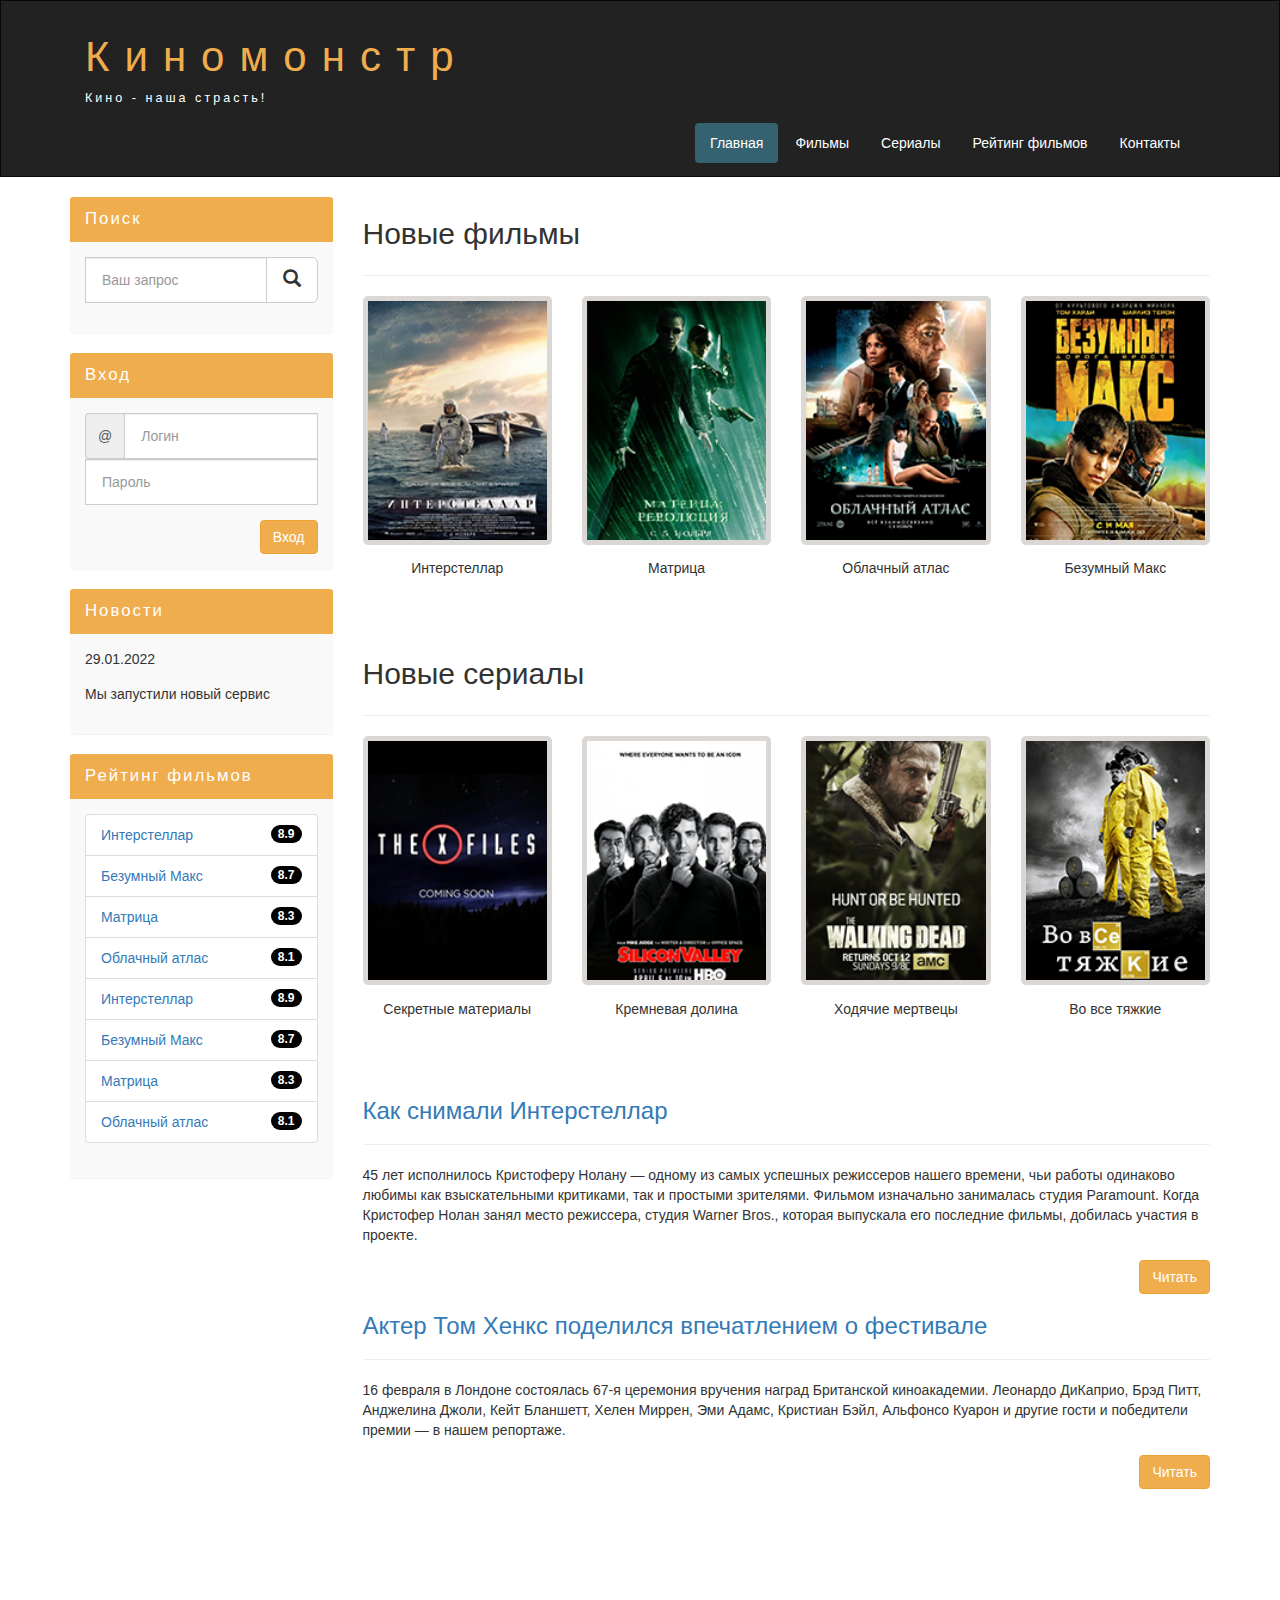
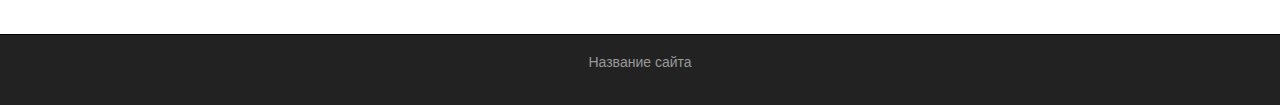
<file: index.html>
<!DOCTYPE html>
<html lang="ru">
  <head>
    <meta charset="utf-8">
    <meta http-equiv="X-UA-Compatible" content="IE=edge">
    <meta name="viewport" content="width=device-width, initial-scale=1">
    <!-- The above 3 meta tags *must* come first in the head; any other head content must come *after* these tags -->
    <title>Киномонстр Bootstrap</title>

    <!-- Bootstrap -->
    <link href="assets/css/bootstrap.min.css" rel="stylesheet">

<!-- Main Style -->
<link href="assets/css/style.css" rel="stylesheet">

    <!-- HTML5 shim and Respond.js for IE8 support of HTML5 elements and media queries -->
    <!-- WARNING: Respond.js doesn't work if you view the page via file:// -->
    <!--[if lt IE 9]>
      <script src="https://oss.maxcdn.com/html5shiv/3.7.3/html5shiv.min.js"></script>
      <script src="https://oss.maxcdn.com/respond/1.4.2/respond.min.js"></script>
    <![endif]-->
  </head>
  <body>


    <div class="container-fluid">
      <div class="row">
        
        <nav role="navigation" class="navbar navbar-inverse">
           <div class="container">

            <div class="navbar-header header">

              <div class="container">

                <div class="row">

                  <div class="col-lg-12">

                    <h1><a href="#">Киномонстр</a></h1>
                      <p>Кино - наша страсть!</p>
                  </div>

                </div>

              </div>

              <button type="button" data-target="#navbarCollapse" data-toggle="collapse" class="navbar-toggle">

                <span class="sr-only">Toggle navigation</span>
                <span class="icon-bar"></span>
                <span class="icon-bar"></span>
                <span class="icon-bar"></span>


              </button>

            </div>

            <div id="navbarCollapse" class="collapse navbar-collapse navbar-right">

              <ul class="nav nav-pills">
                <li class="active"><a href="#">Главная</a></li>
                <li><a href="film.html">Фильмы</a></li>
                <li><a href="#">Сериалы</a></li>
                <li><a href="rating.html">Рейтинг фильмов</a></li>
                <li><a href="contact.html">Контакты</a></li>
              </ul>

            </div>

           </div>
        </nav>

      </div>
    </div>

    <div class="wrapper">

      <div class="container">

        <div class="row">

          <div class="col-lg-9 col-lg-push-3">

            <form role="search" class="visible-xs">
              <div class="form-group">
                <div class="input-group">
                  <input type="search" class="form-control input-lg" placeholder="Ваш запрос">
                  <div class="input-group-btn">
                    <button class="btn btn-default btn-lg" type="submit"><i class="glyphicon glyphicon-search"></i></i></button>
                  </div>
                </div>
              </div>
            </form>

            <h2>Новые фильмы</h2>
            <hr>
            <div class="row">

              <div class="films_block col-lg-3 col-md-3 col-sm-3 col-xs-6">
                <img src="assets/img/inter.png" alt="Интерстеллар">
                <div class="film_label">Интерстеллар</div>
              </div>

              <div class="films_block col-lg-3 col-md-3 col-sm-3 col-xs-6">
                <img src="assets/img/matrix.png" alt="Матрица">
                <div class="film_label">Матрица</div>
              </div>

              <div class="films_block col-lg-3 col-md-3 col-sm-3 col-xs-6">
                <img src="assets/img/cloud.png" alt="Облачный атлас">
                <div class="film_label">Облачный атлас</div>
              </div>

              <div class="films_block col-lg-3 col-md-3 col-sm-3 col-xs-6">
                <img src="assets/img/max.png" alt="Безумный Макс">
                <div class="film_label">Безумный Макс</div>
              </div>

            </div>

            <div class="margin-8"></div>

            <h2>Новые сериалы</h2>
            <hr>
            <div class="row">
            
                <div class="films_block col-lg-3 col-md-3 col-sm-3 col-xs-6">
                  <img src="assets/img/xfiles.png" alt="Секретные материалы">
                  <div class="film_label">Секретные материалы</div>
                </div>
                
                <div class="films_block col-lg-3 col-md-3 col-sm-3 col-xs-6">
                  <img src="assets/img/silicon.png" alt="Кремневая долина">
                  <div class="film_label">Кремневая долина</div>
                </div>
                
                <div class="films_block col-lg-3 col-md-3 col-sm-3 col-xs-6">
                  <img src="assets/img/dead.png" alt="Ходячие мертвецы">
                  <div class="film_label">Ходячие мертвецы</div>
                </div>
                
                <div class="films_block col-lg-3 col-md-3 col-sm-3 col-xs-6">
                  <img src="assets/img/breakingbad.png" alt="Во все тяжкие">
                  <div class="film_label">Во все тяжкие</div>
                </div>
            
            </div>
            
            <div class="margin-8"></div>

            <a href="#"><h3>Как снимали Интерстеллар</h3></a>
            <hr>
            <p>
              45 лет исполнилось Кристоферу Нолану — одному из самых успешных режиссеров нашего времени, чьи работы одинаково любимы как взыскательными 
              критиками, так и простыми зрителями. Фильмом изначально занималась студия Paramount. Когда Кристофер Нолан занял место режиссера, студия Warner 
              Bros., которая выпускала его последние фильмы, добилась участия в проекте.
            </p>
            <a href="#"><div class="btn btn-warning pull-right">Читать</div></a>
            
            <div class="margin-8"></div>

            <a href="#"><h3>Актер Том Хенкс поделился впечатлением о фестивале</h3></a>
            <hr>
            <p>
              16 февраля в Лондоне состоялась 67-я церемония вручения наград Британской киноакадемии. Леонардо ДиКаприо, Брэд Питт, Анджелина Джоли, Кейт 
              Бланшетт, Хелен Миррен, Эми Адамс, Кристиан Бэйл, Альфонсо Куарон и другие гости и победители премии — в нашем репортаже.
            </p>
            <a href="#"><div class="btn btn-warning pull-right">Читать</div></a>

            <div class="margin-8 clear"></div>

          </div>

          <div class="col-lg-3 col-lg-pull-9">

            <div class="panel panel-info hidden-xs">
              <div class="panel-heading"><div class="sidebar-header">Поиск</div></div>
                <div class="panel-body">
                  <form role="search">
                    <div class="form-group">
                      <div class="input-group">
                        <input type="search" class="form-control input-lg" placeholder="Ваш запрос">
                        <div class="input-group-btn">
                          <button class="btn btn-default btn-lg" type="submit"><i class="glyphicon glyphicon-search"></i></i></button>
                        </div>
                      </div>
                    </div>
                  </form>
                </div>
              </div>

              <div class="panel panel-info">
                <div class="panel-heading"><div class="sidebar-header">Вход</div></div>
                  <div class="panel-body">
                    <form role="form">
                      <div class="input-group">
                        <span class="input-group-addon">@</span>
                        <input type="text" class="form-control input-lg" placeholder="Логин">
                      </div>
                      <div class="form-group">
                        <input type="password" class="form-control input-lg" placeholder="Пароль">
                      </div>
                      <button type="submit" class="btn btn-warning pull-right">Вход</button>
                    </form>
                </div>
              </div>  

              <div class="panel panel-info">
                <div class="panel-heading"><div class="sidebar-header">Новости</div></div>
                  <div class="panel-body">
                    <form role="form">
                      <p>29.01.2022</p>
                      <p>Мы запустили новый сервис</p>
                    </form>
                  </div>   
                </div> 

                <div class="panel panel-info">
                  <div class="panel-heading"><div class="sidebar-header">Рейтинг фильмов</div></div>
                    <div class="panel-body">
                      <ul class="list-group">
  
                        <li class="list-group-item list-group-warning">
                          <span class="badge">8.9</span>
                          <a href="show.html">Интерстеллар</a>
                        </li>
                        
                        <li class="list-group-item list-group-warning">
                          <span class="badge">8.7</span>
                          <a href="#">Безумный Макс</a>
                        </li>

                        <li class="list-group-item list-group-warning">
                          <span class="badge">8.3</span>
                          <a href="#">Матрица</a>
                        </li>

                        <li class="list-group-item list-group-warning">
                          <span class="badge">8.1</span>
                          <a href="#">Облачный атлас</a>
                        </li>
                        
                        <li class="list-group-item list-group-warning">
                          <span class="badge">8.9</span>
                          <a href="#">Интерстеллар</a>
                        </li>
                        
                        <li class="list-group-item list-group-warning">
                          <span class="badge">8.7</span>
                          <a href="#">Безумный Макс</a>
                        </li>

                        <li class="list-group-item list-group-warning">
                          <span class="badge">8.3</span>
                          <a href="#">Матрица</a>
                        </li>

                        <li class="list-group-item list-group-warning">
                          <span class="badge">8.1</span>
                          <a href="#">Облачный атлас</a>
                        </li>

                      </ul>
                  </div>
                </div>  



              </div> 

          </div>

        </div>

      </div>

      <div class="clear"></div>

    </div>

    <footer>

      <div class="container">
        <p class="text-center"><a href="#">Название сайта</a></p>
      </div>

    </footer>

    <!-- jQuery (necessary for Bootstrap's JavaScript plugins) -->
    <script src="https://ajax.googleapis.com/ajax/libs/jquery/1.12.4/jquery.min.js"></script>
    <!-- Include all compiled plugins (below), or include individual files as needed -->
    <script src="assets/js/bootstrap.min.js"></script>
  </body>
</html>
</file>
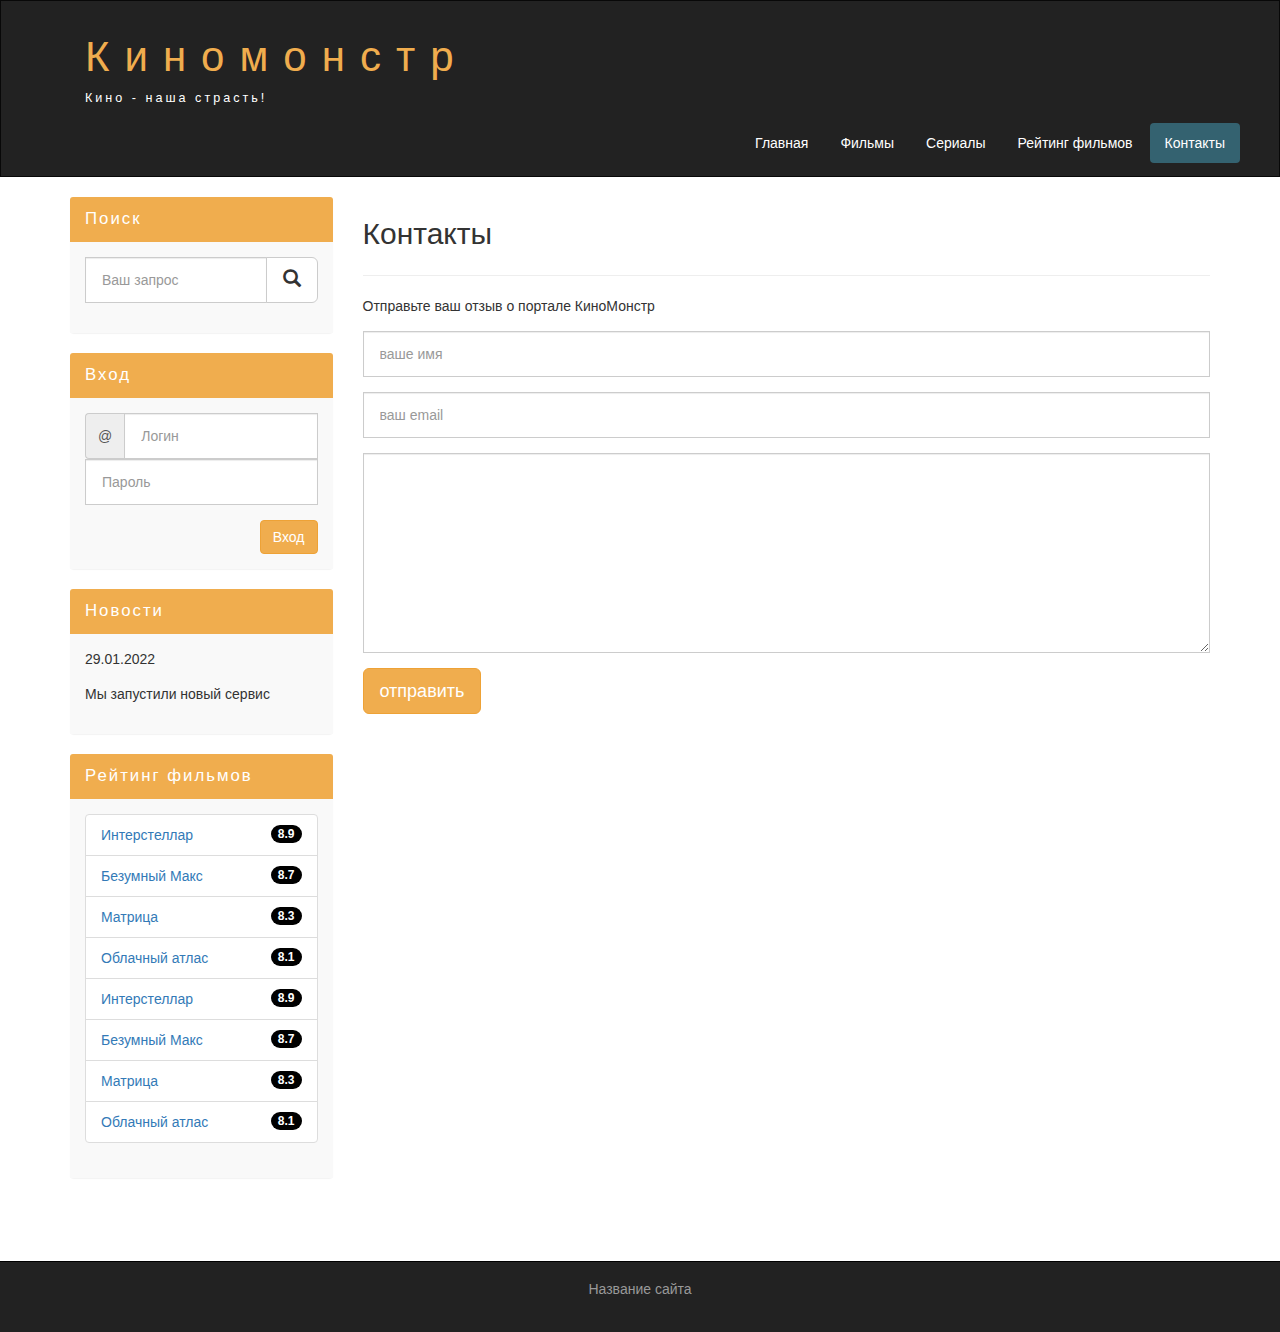
<file: contact.html>
<!DOCTYPE html>
<html lang="ru">
  <head>
    <meta charset="utf-8">
    <meta http-equiv="X-UA-Compatible" content="IE=edge">
    <meta name="viewport" content="width=device-width, initial-scale=1">
    <!-- The above 3 meta tags *must* come first in the head; any other head content must come *after* these tags -->
    <title>Контакты</title>

    <!-- Bootstrap -->
    <link href="assets/css/bootstrap.min.css" rel="stylesheet">

<!-- Main Style -->
<link href="assets/css/style.css" rel="stylesheet">

    <!-- HTML5 shim and Respond.js for IE8 support of HTML5 elements and media queries -->
    <!-- WARNING: Respond.js doesn't work if you view the page via file:// -->
    <!--[if lt IE 9]>
      <script src="https://oss.maxcdn.com/html5shiv/3.7.3/html5shiv.min.js"></script>
      <script src="https://oss.maxcdn.com/respond/1.4.2/respond.min.js"></script>
    <![endif]-->
  </head>
  <body>


    <div class="container-fluid">
      <div class="row">
        
        <nav role="navigation" class="navbar navbar-inverse">
           <div class="container">

            <div class="navbar-header header">

              <div class="container">

                <div class="row">

                  <div class="col-lg-12">

                    <h1><a href="index.html">Киномонстр</a></h1>
                      <p>Кино - наша страсть!</p>
                  </div>

                </div>

              </div>

              <button type="button" data-target="#navbarCollapse" data-toggle="collapse" class="navbar-toggle">

                <span class="sr-only">Toggle navigation</span>
                <span class="icon-bar"></span>
                <span class="icon-bar"></span>
                <span class="icon-bar"></span>


              </button>

              <div id="navbarCollapse" class="collapse navbar-collapse navbar-right">

                <ul class="nav nav-pills">
                  <li><a href="index.html">Главная</a></li>
                  <li><a href="film.html">Фильмы</a></li>
                  <li><a href="#">Сериалы</a></li>
                  <li><a href="rating.html">Рейтинг фильмов</a></li>
                  <li class="active"><a href="contact.html">Контакты</a></li>
                </ul>
  
              </div>
  

           </div>
        </nav>

      </div>
    </div>

    <div class="wrapper">

      <div class="container">

        <div class="row">

          <div class="col-lg-9 col-lg-push-3">

            <form role="search" class="visible-xs">
              <div class="form-group">
                <div class="input-group">
                  <input type="search" class="form-control input-lg" placeholder="Ваш запрос">
                  <div class="input-group-btn">
                    <button class="btn btn-default btn-lg" type="submit"><i class="glyphicon glyphicon-search"></i></i></button>
                  </div>
                </div>
              </div>
            </form>

            <h2>Контакты</h2>
            <hr>
            <p>Отправьте ваш отзыв о портале КиноМонстр</p>
            <form>
              <div class="form-group">
                <input type="text " placeholder="ваше имя" class="form-control input-lg">
              </div>
              <div class="form-group">
                <input type="text " placeholder="ваш email" class="form-control input-lg">
              </div>
              <div class="form-group">
                <textarea class="form-control"></textarea>
              </div>
              <button class="btn btn-lg btn-warning pull-left">отправить</button>
            </form>
            
            <div class="margin-8"></div>


          </div>

          <div class="col-lg-3 col-lg-pull-9">

            <div class="panel panel-info hidden-xs">
              <div class="panel-heading"><div class="sidebar-header">Поиск</div></div>
                <div class="panel-body">
                  <form role="search">
                    <div class="form-group">
                      <div class="input-group">
                        <input type="search" class="form-control input-lg" placeholder="Ваш запрос">
                        <div class="input-group-btn">
                          <button class="btn btn-default btn-lg" type="submit"><i class="glyphicon glyphicon-search"></i></i></button>
                        </div>
                      </div>
                    </div>
                  </form>
                </div>
              </div>

              <div class="panel panel-info">
                <div class="panel-heading"><div class="sidebar-header">Вход</div></div>
                  <div class="panel-body">
                    <form role="form">
                      <div class="input-group">
                        <span class="input-group-addon">@</span>
                        <input type="text" class="form-control input-lg" placeholder="Логин">
                      </div>
                      <div class="form-group">
                        <input type="password" class="form-control input-lg" placeholder="Пароль">
                      </div>
                      <button type="submit" class="btn btn-warning pull-right">Вход</button>
                    </form>
                </div>
              </div>  

              <div class="panel panel-info">
                <div class="panel-heading"><div class="sidebar-header">Новости</div></div>
                  <div class="panel-body">
                    <form role="form">
                      <p>29.01.2022</p>
                      <p>Мы запустили новый сервис</p>
                    </form>
                  </div>   
                </div> 

                <div class="panel panel-info">
                  <div class="panel-heading"><div class="sidebar-header">Рейтинг фильмов</div></div>
                    <div class="panel-body">
                      <ul class="list-group">
  
                        <li class="list-group-item list-group-warning">
                          <span class="badge">8.9</span>
                          <a href="show.html">Интерстеллар</a>
                        </li>
                        
                        <li class="list-group-item list-group-warning">
                          <span class="badge">8.7</span>
                          <a href="#">Безумный Макс</a>
                        </li>

                        <li class="list-group-item list-group-warning">
                          <span class="badge">8.3</span>
                          <a href="#">Матрица</a>
                        </li>

                        <li class="list-group-item list-group-warning">
                          <span class="badge">8.1</span>
                          <a href="#">Облачный атлас</a>
                        </li>
                        
                        <li class="list-group-item list-group-warning">
                          <span class="badge">8.9</span>
                          <a href="#">Интерстеллар</a>
                        </li>
                        
                        <li class="list-group-item list-group-warning">
                          <span class="badge">8.7</span>
                          <a href="#">Безумный Макс</a>
                        </li>

                        <li class="list-group-item list-group-warning">
                          <span class="badge">8.3</span>
                          <a href="#">Матрица</a>
                        </li>

                        <li class="list-group-item list-group-warning">
                          <span class="badge">8.1</span>
                          <a href="#">Облачный атлас</a>
                        </li>

                      </ul>
                  </div>
                </div>  



              </div> 

          </div>

        </div>

      </div>

      <div class="clear"></div>

    </div>

    <footer>

      <div class="container">
        <p class="text-center"><a href="#">Название сайта</a></p>
      </div>

    </footer>

    <!-- jQuery (necessary for Bootstrap's JavaScript plugins) -->
    <script src="https://ajax.googleapis.com/ajax/libs/jquery/1.12.4/jquery.min.js"></script>
    <!-- Include all compiled plugins (below), or include individual files as needed -->
    <script src="assets/js/bootstrap.min.js"></script>
  </body>
</html>
</file>
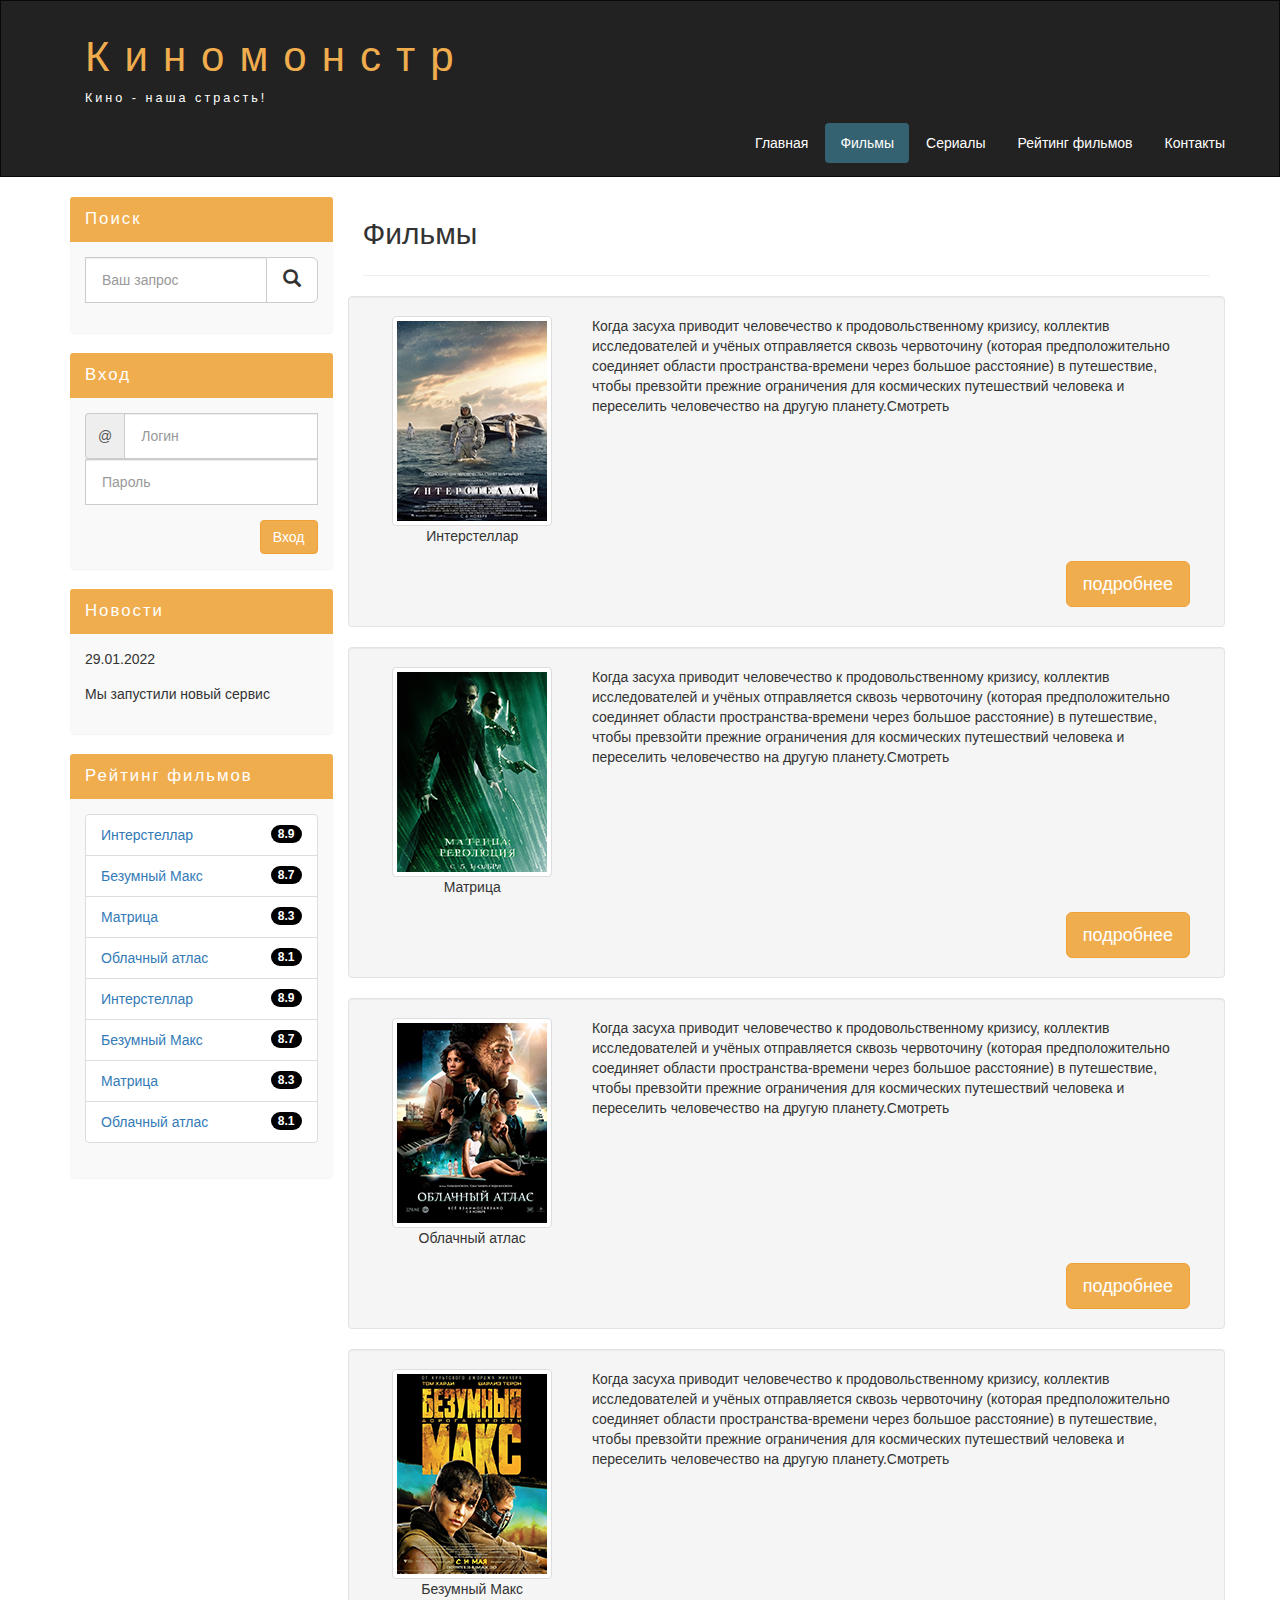
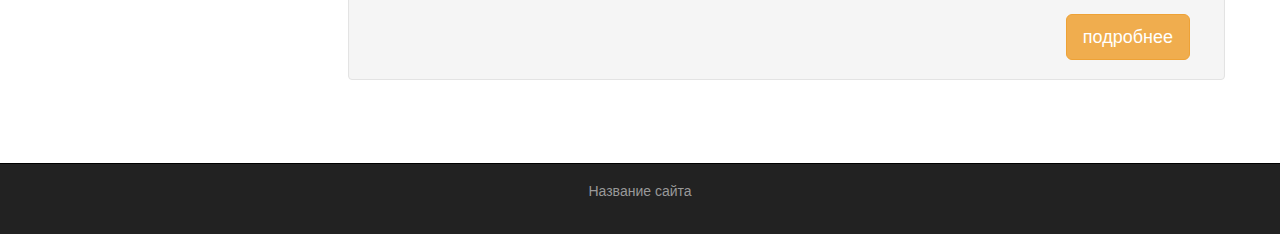
<file: film.html>
<!DOCTYPE html>
<html lang="ru">
  <head>
    <meta charset="utf-8">
    <meta http-equiv="X-UA-Compatible" content="IE=edge">
    <meta name="viewport" content="width=device-width, initial-scale=1">
    <!-- The above 3 meta tags *must* come first in the head; any other head content must come *after* these tags -->
    <title>Фильмы</title>

    <!-- Bootstrap -->
    <link href="assets/css/bootstrap.min.css" rel="stylesheet">

<!-- Main Style -->
<link href="assets/css/style.css" rel="stylesheet">

    <!-- HTML5 shim and Respond.js for IE8 support of HTML5 elements and media queries -->
    <!-- WARNING: Respond.js doesn't work if you view the page via file:// -->
    <!--[if lt IE 9]>
      <script src="https://oss.maxcdn.com/html5shiv/3.7.3/html5shiv.min.js"></script>
      <script src="https://oss.maxcdn.com/respond/1.4.2/respond.min.js"></script>
    <![endif]-->
  </head>
  <body>


    <div class="container-fluid">
      <div class="row">
        
        <nav role="navigation" class="navbar navbar-inverse">
           <div class="container">

            <div class="navbar-header header">

              <div class="container">

                <div class="row">

                  <div class="col-lg-12">

                    <h1><a href="index.html">Киномонстр</a></h1>
                      <p>Кино - наша страсть!</p>
                  </div>

                </div>

              </div>

              <button type="button" data-target="#navbarCollapse" data-toggle="collapse" class="navbar-toggle">

                <span class="sr-only">Toggle navigation</span>
                <span class="icon-bar"></span>
                <span class="icon-bar"></span>
                <span class="icon-bar"></span>


              </button>

              <div id="navbarCollapse" class="collapse navbar-collapse navbar-right">

                <ul class="nav nav-pills">
                  <li><a href="index.html">Главная</a></li>
                  <li class="active"><a href="#">Фильмы</a></li>
                  <li><a href="#">Сериалы</a></li>
                  <li><a href="rating.html">Рейтинг фильмов</a></li>
                  <li><a href="contact.html">Контакты</a></li>
                </ul>
  
              </div>
  

           </div>
        </nav>

      </div>
    </div>

    <div class="wrapper">

      <div class="container">

        <div class="row">

          <div class="col-lg-9 col-lg-push-3">

            <form role="search" class="visible-xs">
              <div class="form-group">
                <div class="input-group">
                  <input type="search" class="form-control input-lg" placeholder="Ваш запрос">
                  <div class="input-group-btn">
                    <button class="btn btn-default btn-lg" type="submit"><i class="glyphicon glyphicon-search"></i></i></button>
                  </div>
                </div>
              </div>
            </form>

            <h2>Фильмы</h2>
            <hr>
            
            <div class="row">
              <div class="well clearfix">
                <div class="col-lg-3 col-md-2 text-center">
                  <img class="img-thumbnail" src="assets/img/inter.png" alt="Интерстеллар">
                  <p>Интерстеллар</p>
                </div>

                <div class="col-lg-9 col-md-10">
                  <p>
                    Когда засуха приводит человечество к продовольственному кризису, коллектив исследователей и учёных отправляется сквозь червоточину (которая 
                    предположительно соединяет области пространства-времени через большое расстояние) в путешествие, чтобы превзойти прежние ограничения для 
                    космических путешествий человека и переселить человечество на другую планету.Смотреть
                  </p>
                </div>

                <div class="col-lg-12">
                  <a href="" class="btn btn-lg btn-warning pull-right">подробнее</a>
                </div>

              </div>

            </div>

            <div class="row">
              <div class="well clearfix">
                <div class="col-lg-3 col-md-2 text-center">
                  <img class="img-thumbnail" src="assets/img/matrix.png" alt="Матрица">
                  <p>Матрица</p>
                </div>

                <div class="col-lg-9 col-md-10">
                  <p>
                    Когда засуха приводит человечество к продовольственному кризису, коллектив исследователей и учёных отправляется сквозь червоточину (которая 
                    предположительно соединяет области пространства-времени через большое расстояние) в путешествие, чтобы превзойти прежние ограничения для 
                    космических путешествий человека и переселить человечество на другую планету.Смотреть
                  </p>
                </div>

                <div class="col-lg-12">
                  <a href="" class="btn btn-lg btn-warning pull-right">подробнее</a>
                </div>

              </div>

            </div>

            <div class="row">
              <div class="well clearfix">
                <div class="col-lg-3 col-md-2 text-center">
                  <img class="img-thumbnail" src="assets/img/cloud.png" alt="Облачный атлас">
                  <p>Облачный атлас</p>
                </div>

                <div class="col-lg-9 col-md-10">
                  <p>
                    Когда засуха приводит человечество к продовольственному кризису, коллектив исследователей и учёных отправляется сквозь червоточину (которая 
                    предположительно соединяет области пространства-времени через большое расстояние) в путешествие, чтобы превзойти прежние ограничения для 
                    космических путешествий человека и переселить человечество на другую планету.Смотреть
                  </p>
                </div>

                <div class="col-lg-12">
                  <a href="" class="btn btn-lg btn-warning pull-right">подробнее</a>
                </div>

              </div>

            </div>
            
            <div class="row">
              <div class="well clearfix">
                <div class="col-lg-3 col-md-2 text-center">
                  <img class="img-thumbnail" src="assets/img/max.png" alt="Безумный Макс">
                  <p>Безумный Макс</p>
                </div>

                <div class="col-lg-9 col-md-10">
                  <p>
                    Когда засуха приводит человечество к продовольственному кризису, коллектив исследователей и учёных отправляется сквозь червоточину (которая 
                    предположительно соединяет области пространства-времени через большое расстояние) в путешествие, чтобы превзойти прежние ограничения для 
                    космических путешествий человека и переселить человечество на другую планету.Смотреть
                  </p>
                </div>

                <div class="col-lg-12">
                  <a href="" class="btn btn-lg btn-warning pull-right">подробнее</a>
                </div>

              </div>

            </div>


          </div>

          <div class="col-lg-3 col-lg-pull-9">

            <div class="panel panel-info hidden-xs">
              <div class="panel-heading"><div class="sidebar-header">Поиск</div></div>
                <div class="panel-body">
                  <form role="search">
                    <div class="form-group">
                      <div class="input-group">
                        <input type="search" class="form-control input-lg" placeholder="Ваш запрос">
                        <div class="input-group-btn">
                          <button class="btn btn-default btn-lg" type="submit"><i class="glyphicon glyphicon-search"></i></i></button>
                        </div>
                      </div>
                    </div>
                  </form>
                </div>
              </div>

              <div class="panel panel-info">
                <div class="panel-heading"><div class="sidebar-header">Вход</div></div>
                  <div class="panel-body">
                    <form role="form">
                      <div class="input-group">
                        <span class="input-group-addon">@</span>
                        <input type="text" class="form-control input-lg" placeholder="Логин">
                      </div>
                      <div class="form-group">
                        <input type="password" class="form-control input-lg" placeholder="Пароль">
                      </div>
                      <button type="submit" class="btn btn-warning pull-right">Вход</button>
                    </form>
                </div>
              </div>  

              <div class="panel panel-info">
                <div class="panel-heading"><div class="sidebar-header">Новости</div></div>
                  <div class="panel-body">
                    <form role="form">
                      <p>29.01.2022</p>
                      <p>Мы запустили новый сервис</p>
                    </form>
                  </div>   
                </div> 

                <div class="panel panel-info">
                  <div class="panel-heading"><div class="sidebar-header">Рейтинг фильмов</div></div>
                    <div class="panel-body">
                      <ul class="list-group">
  
                        <li class="list-group-item list-group-warning">
                          <span class="badge">8.9</span>
                          <a href="show.html">Интерстеллар</a>
                        </li>
                        
                        <li class="list-group-item list-group-warning">
                          <span class="badge">8.7</span>
                          <a href="#">Безумный Макс</a>
                        </li>

                        <li class="list-group-item list-group-warning">
                          <span class="badge">8.3</span>
                          <a href="#">Матрица</a>
                        </li>

                        <li class="list-group-item list-group-warning">
                          <span class="badge">8.1</span>
                          <a href="#">Облачный атлас</a>
                        </li>
                        
                        <li class="list-group-item list-group-warning">
                          <span class="badge">8.9</span>
                          <a href="#">Интерстеллар</a>
                        </li>
                        
                        <li class="list-group-item list-group-warning">
                          <span class="badge">8.7</span>
                          <a href="#">Безумный Макс</a>
                        </li>

                        <li class="list-group-item list-group-warning">
                          <span class="badge">8.3</span>
                          <a href="#">Матрица</a>
                        </li>

                        <li class="list-group-item list-group-warning">
                          <span class="badge">8.1</span>
                          <a href="#">Облачный атлас</a>
                        </li>

                      </ul>
                  </div>
                </div>  



              </div> 

          </div>

        </div>

      </div>

      <div class="clear"></div>

    </div>

    <footer>

      <div class="container">
        <p class="text-center"><a href="#">Название сайта</a></p>
      </div>

    </footer>

    <!-- jQuery (necessary for Bootstrap's JavaScript plugins) -->
    <script src="https://ajax.googleapis.com/ajax/libs/jquery/1.12.4/jquery.min.js"></script>
    <!-- Include all compiled plugins (below), or include individual files as needed -->
    <script src="assets/js/bootstrap.min.js"></script>
  </body>
</html>
</file>
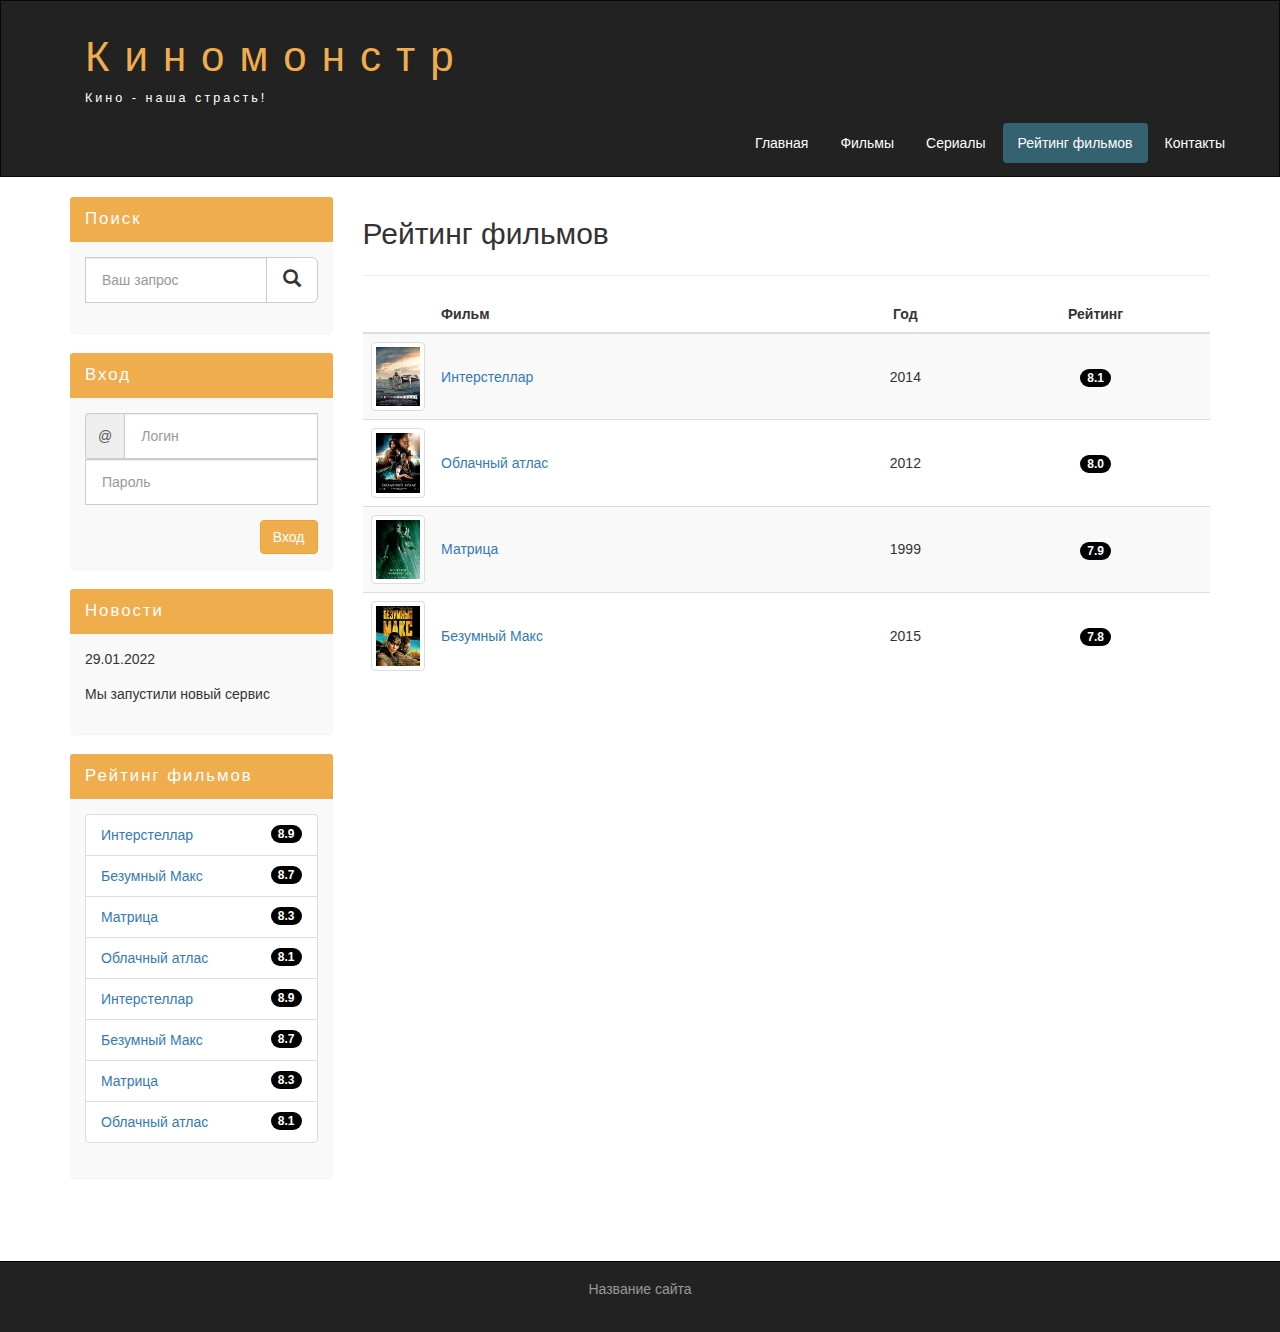
<file: rating.html>
<!DOCTYPE html>
<html lang="ru">
  <head>
    <meta charset="utf-8">
    <meta http-equiv="X-UA-Compatible" content="IE=edge">
    <meta name="viewport" content="width=device-width, initial-scale=1">
    <!-- The above 3 meta tags *must* come first in the head; any other head content must come *after* these tags -->
    <title>Рейтинг фильмов</title>

    <!-- Bootstrap -->
    <link href="assets/css/bootstrap.min.css" rel="stylesheet">

<!-- Main Style -->
<link href="assets/css/style.css" rel="stylesheet">

    <!-- HTML5 shim and Respond.js for IE8 support of HTML5 elements and media queries -->
    <!-- WARNING: Respond.js doesn't work if you view the page via file:// -->
    <!--[if lt IE 9]>
      <script src="https://oss.maxcdn.com/html5shiv/3.7.3/html5shiv.min.js"></script>
      <script src="https://oss.maxcdn.com/respond/1.4.2/respond.min.js"></script>
    <![endif]-->
  </head>
  <body>


    <div class="container-fluid">
      <div class="row">
        
        <nav role="navigation" class="navbar navbar-inverse">
           <div class="container">

            <div class="navbar-header header">

              <div class="container">

                <div class="row">

                  <div class="col-lg-12">

                    <h1><a href="index.html">Киномонстр</a></h1>
                      <p>Кино - наша страсть!</p>
                  </div>

                </div>

              </div>

              <button type="button" data-target="#navbarCollapse" data-toggle="collapse" class="navbar-toggle">

                <span class="sr-only">Toggle navigation</span>
                <span class="icon-bar"></span>
                <span class="icon-bar"></span>
                <span class="icon-bar"></span>


              </button>

              <div id="navbarCollapse" class="collapse navbar-collapse navbar-right">

                <ul class="nav nav-pills">
                  <li><a href="index.html">Главная</a></li>
                  <li><a href="film.html">Фильмы</a></li>
                  <li><a href="#">Сериалы</a></li>
                  <li class="active"><a href="#">Рейтинг фильмов</a></li>
                  <li><a href="contact.html">Контакты</a></li>
                </ul>
  
              </div>
  

           </div>
        </nav>

      </div>
    </div>

    <div class="wrapper">

      <div class="container">

        <div class="row">

          <div class="col-lg-9 col-lg-push-3">

            <form role="search" class="visible-xs">
              <div class="form-group">
                <div class="input-group">
                  <input type="search" class="form-control input-lg" placeholder="Ваш запрос">
                  <div class="input-group-btn">
                    <button class="btn btn-default btn-lg" type="submit"><i class="glyphicon glyphicon-search"></i></i></button>
                  </div>
                </div>
              </div>
            </form>

            <h2>Рейтинг фильмов</h2>
            <hr>
           <table class="table table-striped">
            <thead>
              <tr>
                <th></th>
                <th>Фильм</th>
                <th class="text-center">Год</th>
                <th class="text-center">Рейтинг</th>
              </tr>
            </thead>
            <tbody>
              <tr>
              <td class="col-lg-1 col-md-1 col-xs-2">
                <img class="img-responsive img-thumbnail" src="assets/img/inter.png" alt="Интерстеллар">
              </td>
              <td class="vert-align"><a href="show.html">Интерстеллар</a></td>
              <td class="text-center vert-align">2014</td>
              <td class="text-center vert-align"><span class="badge">8.1</span></td>
            </tr>

            <tr>
              <td class="col-lg-1 col-md-1 col-xs-2">
                <img class="img-responsive img-thumbnail" src="assets/img/cloud.png" alt="Облачный атлас">
              </td>
              <td class="vert-align"><a href="#">Облачный атлас</a></td>
              <td class="text-center vert-align">2012</td>
              <td class="text-center vert-align"><span class="badge">8.0</span></td>
            </tr>

            <tr>
              <td class="col-lg-1 col-md-1 col-xs-2">
                <img class="img-responsive img-thumbnail" src="assets/img/matrix.png" alt="Матрица">
              </td>
              <td class="vert-align"><a href="#">Матрица</a></td>
              <td class="text-center vert-align">1999</td>
              <td class="text-center vert-align"><span class="badge">7.9</span></td>
            </tr>

            <tr>
              <td class="col-lg-1 col-md-1 col-xs-2">
                <img class="img-responsive img-thumbnail" src="assets/img/max.png" alt="Безумный Макс">
              </td>
              <td class="vert-align"><a href="#">Безумный Макс</a></td>
              <td class="text-center vert-align">2015</td>
              <td class="text-center vert-align"><span class="badge">7.8</span></td>
            </tr>
            </tbody>

           </table>


            
            <div class="margin-8"></div>


          </div>

          <div class="col-lg-3 col-lg-pull-9">

            <div class="panel panel-info hidden-xs">
              <div class="panel-heading"><div class="sidebar-header">Поиск</div></div>
                <div class="panel-body">
                  <form role="search">
                    <div class="form-group">
                      <div class="input-group">
                        <input type="search" class="form-control input-lg" placeholder="Ваш запрос">
                        <div class="input-group-btn">
                          <button class="btn btn-default btn-lg" type="submit"><i class="glyphicon glyphicon-search"></i></i></button>
                        </div>
                      </div>
                    </div>
                  </form>
                </div>
              </div>

              <div class="panel panel-info">
                <div class="panel-heading"><div class="sidebar-header">Вход</div></div>
                  <div class="panel-body">
                    <form role="form">
                      <div class="input-group">
                        <span class="input-group-addon">@</span>
                        <input type="text" class="form-control input-lg" placeholder="Логин">
                      </div>
                      <div class="form-group">
                        <input type="password" class="form-control input-lg" placeholder="Пароль">
                      </div>
                      <button type="submit" class="btn btn-warning pull-right">Вход</button>
                    </form>
                </div>
              </div>  

              <div class="panel panel-info">
                <div class="panel-heading"><div class="sidebar-header">Новости</div></div>
                  <div class="panel-body">
                    <form role="form">
                      <p>29.01.2022</p>
                      <p>Мы запустили новый сервис</p>
                    </form>
                  </div>   
                </div> 

                <div class="panel panel-info">
                  <div class="panel-heading"><div class="sidebar-header">Рейтинг фильмов</div></div>
                    <div class="panel-body">
                      <ul class="list-group">
  
                        <li class="list-group-item list-group-warning">
                          <span class="badge">8.9</span>
                          <a href="show.html">Интерстеллар</a>
                        </li>
                        
                        <li class="list-group-item list-group-warning">
                          <span class="badge">8.7</span>
                          <a href="#">Безумный Макс</a>
                        </li>

                        <li class="list-group-item list-group-warning">
                          <span class="badge">8.3</span>
                          <a href="#">Матрица</a>
                        </li>

                        <li class="list-group-item list-group-warning">
                          <span class="badge">8.1</span>
                          <a href="#">Облачный атлас</a>
                        </li>
                        
                        <li class="list-group-item list-group-warning">
                          <span class="badge">8.9</span>
                          <a href="#">Интерстеллар</a>
                        </li>
                        
                        <li class="list-group-item list-group-warning">
                          <span class="badge">8.7</span>
                          <a href="#">Безумный Макс</a>
                        </li>

                        <li class="list-group-item list-group-warning">
                          <span class="badge">8.3</span>
                          <a href="#">Матрица</a>
                        </li>

                        <li class="list-group-item list-group-warning">
                          <span class="badge">8.1</span>
                          <a href="#">Облачный атлас</a>
                        </li>

                      </ul>
                  </div>
                </div>  



              </div> 

          </div>

        </div>

      </div>

      <div class="clear"></div>

    </div>

    <footer>

      <div class="container">
        <p class="text-center"><a href="#">Название сайта</a></p>
      </div>

    </footer>

    <!-- jQuery (necessary for Bootstrap's JavaScript plugins) -->
    <script src="https://ajax.googleapis.com/ajax/libs/jquery/1.12.4/jquery.min.js"></script>
    <!-- Include all compiled plugins (below), or include individual files as needed -->
    <script src="assets/js/bootstrap.min.js"></script>
  </body>
</html>
</file>
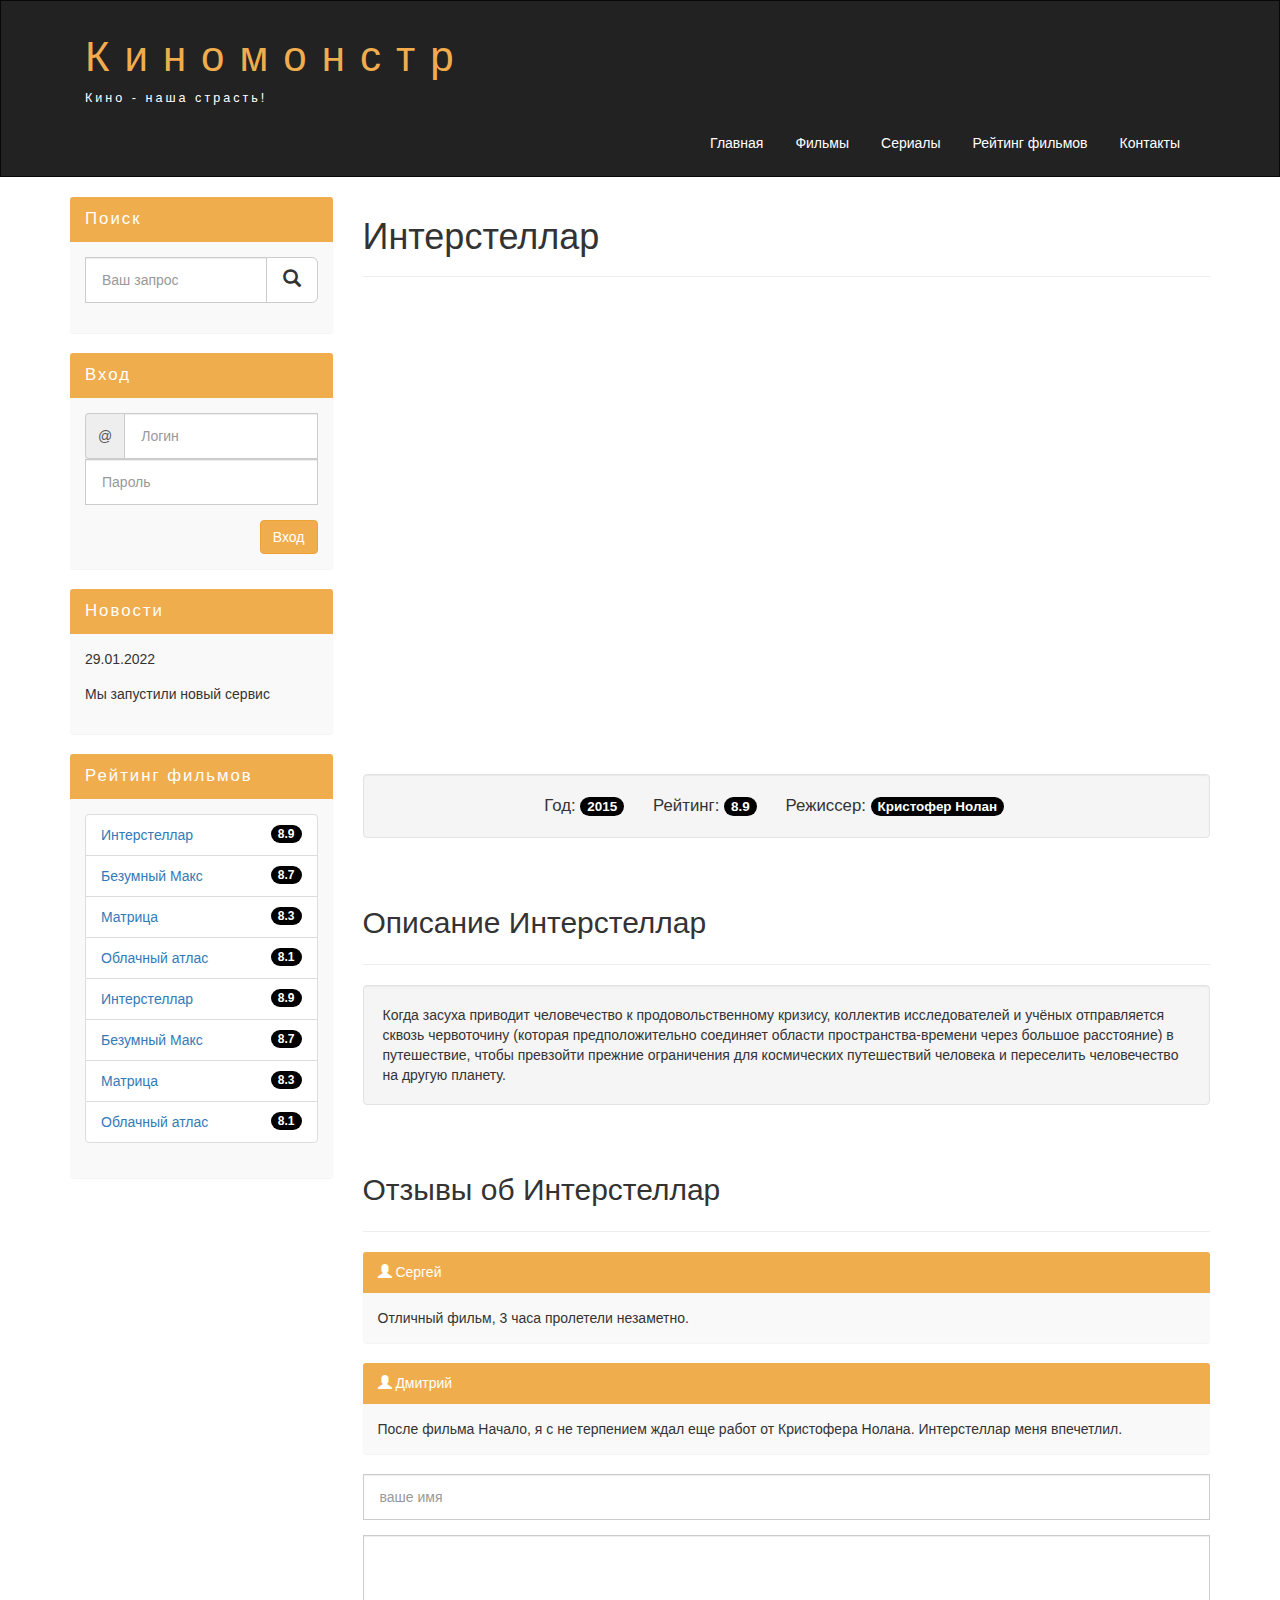
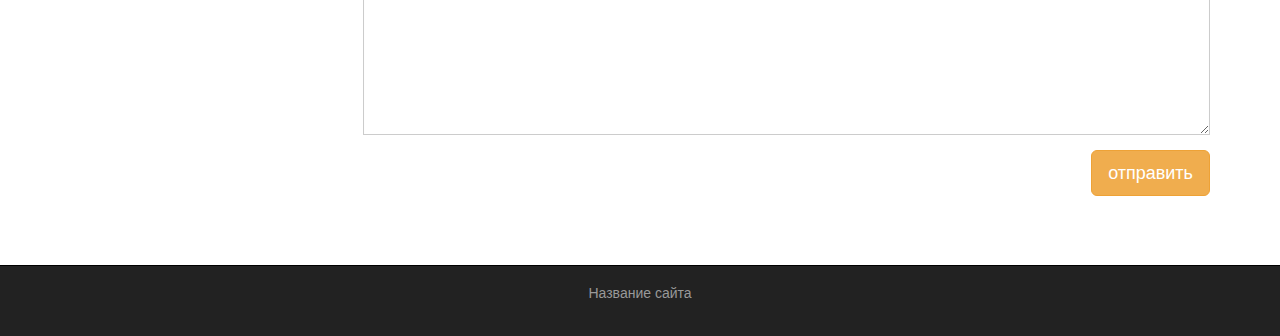
<file: show.html>
<!DOCTYPE html>
<html lang="ru">
  <head>
    <meta charset="utf-8">
    <meta http-equiv="X-UA-Compatible" content="IE=edge">
    <meta name="viewport" content="width=device-width, initial-scale=1">
    <!-- The above 3 meta tags *must* come first in the head; any other head content must come *after* these tags -->
    <title>Интерстеллар</title>

    <!-- Bootstrap -->
    <link href="assets/css/bootstrap.min.css" rel="stylesheet">

<!-- Main Style -->
<link href="assets/css/style.css" rel="stylesheet">

    <!-- HTML5 shim and Respond.js for IE8 support of HTML5 elements and media queries -->
    <!-- WARNING: Respond.js doesn't work if you view the page via file:// -->
    <!--[if lt IE 9]>
      <script src="https://oss.maxcdn.com/html5shiv/3.7.3/html5shiv.min.js"></script>
      <script src="https://oss.maxcdn.com/respond/1.4.2/respond.min.js"></script>
    <![endif]-->
  </head>
  <body>


    <div class="container-fluid">
      <div class="row">
        
        <nav role="navigation" class="navbar navbar-inverse">
           <div class="container">

            <div class="navbar-header header">

              <div class="container">

                <div class="row">

                  <div class="col-lg-12">

                    <h1><a href="index.html">Киномонстр</a></h1>
                      <p>Кино - наша страсть!</p>
                  </div>

                </div>

              </div>

              <button type="button" data-target="#navbarCollapse" data-toggle="collapse" class="navbar-toggle">

                <span class="sr-only">Toggle navigation</span>
                <span class="icon-bar"></span>
                <span class="icon-bar"></span>
                <span class="icon-bar"></span>


              </button>

            </div>

            <div id="navbarCollapse" class="collapse navbar-collapse navbar-right">

              <ul class="nav nav-pills">
                <li><a href="index.html">Главная</a></li>
                <li><a href="film.html">Фильмы</a></li>
                <li><a href="#">Сериалы</a></li>
                <li><a href="rating.html">Рейтинг фильмов</a></li>
                <li><a href="contact.html">Контакты</a></li>
              </ul>

            </div>

           </div>
        </nav>

      </div>
    </div>

    <div class="wrapper">

      <div class="container">

        <div class="row">

          <div class="col-lg-9 col-lg-push-3">

            <form role="search" class="visible-xs">
              <div class="form-group">
                <div class="input-group">
                  <input type="search" class="form-control input-lg" placeholder="Ваш запрос">
                  <div class="input-group-btn">
                    <button class="btn btn-default btn-lg" type="submit"><i class="glyphicon glyphicon-search"></i></i></button>
                  </div>
                </div>
              </div>
            </form>

            <h1>Интерстеллар</h1>
            <hr>
            <!-- 16:9 aspect ratio -->
            <div class="embed-responsive embed-responsive-16by9">
              <iframe class="embed-responsive-item" src="https://www.youtube.com/embed/qcPfI0y7wRU" title="YouTube video player" frameborder="0" allow="accelerometer; autoplay; clipboard-write; encrypted-media; gyroscope; picture-in-picture" allowfullscreen></iframe>
            </div>
            <div class="well info-block text-center">
              Год: <span class="badge">2015</span>
              Рейтинг: <span class="badge">8.9</span>
              Режиссер: <span class="badge">Кристофер Нолан</span>
            </div>  

            <div class="margin-8"></div>

            <h2>Описание Интерстеллар</h2>
            <hr>

            <div class="well">
              Когда засуха приводит человечество к продовольственному кризису, коллектив исследователей и учёных отправляется сквозь червоточину
              (которая предположительно соединяет области пространства-времени через большое расстояние) в путешествие, чтобы превзойти прежние ограничения для 
             космических путешествий человека и переселить человечество на другую планету.
            </div>
            <div class="margin-8"></div>

            <h2>Отзывы об Интерстеллар</h2>
            <hr>
            <div class="panel panel-info">
              <div class="panel-heading"><i class="glyphicon glyphicon-user"></i> <span>Сергей</span></div>
              <div class="panel-body">
                Отличный фильм, 3 часа пролетели незаметно.
              </div>
            </div>
            <div class="panel panel-info">
              <div class="panel-heading"><i class="glyphicon glyphicon-user"></i> <span>Дмитрий</span></div>
              <div class="panel-body">
                После фильма Начало, я с не терпением ждал еще работ от Кристофера Нолана. 
                Интерстеллар меня впечетлил.
              </div>
            </div>

            <form>
              <div class="form-group">
                <input type="text " placeholder="ваше имя" class="form-control input-lg">
              </div>
              <div class="form-group">
                <textarea class="form-control"></textarea>
              </div>
              <button class="btn btn-lg btn-warning pull-right">отправить</button>
            </form>

            <div class="margin-8"></div>


          </div>

          <div class="col-lg-3 col-lg-pull-9">

            <div class="panel panel-info hidden-xs">
              <div class="panel-heading"><div class="sidebar-header">Поиск</div></div>
                <div class="panel-body">
                  <form role="search">
                    <div class="form-group">
                      <div class="input-group">
                        <input type="search" class="form-control input-lg" placeholder="Ваш запрос">
                        <div class="input-group-btn">
                          <button class="btn btn-default btn-lg" type="submit"><i class="glyphicon glyphicon-search"></i></i></button>
                        </div>
                      </div>
                    </div>
                  </form>
                </div>
              </div>

              <div class="panel panel-info">
                <div class="panel-heading"><div class="sidebar-header">Вход</div></div>
                  <div class="panel-body">
                    <form role="form">
                      <div class="input-group">
                        <span class="input-group-addon">@</span>
                        <input type="text" class="form-control input-lg" placeholder="Логин">
                      </div>
                      <div class="form-group">
                        <input type="password" class="form-control input-lg" placeholder="Пароль">
                      </div>
                      <button type="submit" class="btn btn-warning pull-right">Вход</button>
                    </form>
                </div>
              </div>  

              <div class="panel panel-info">
                <div class="panel-heading"><div class="sidebar-header">Новости</div></div>
                  <div class="panel-body">
                    <form role="form">
                      <p>29.01.2022</p>
                      <p>Мы запустили новый сервис</p>
                    </form>
                  </div>   
                </div> 

                <div class="panel panel-info">
                  <div class="panel-heading"><div class="sidebar-header">Рейтинг фильмов</div></div>
                    <div class="panel-body">
                      <ul class="list-group">
  
                        <li class="list-group-item list-group-warning">
                          <span class="badge">8.9</span>
                          <a href="show.html">Интерстеллар</a>
                        </li>
                        
                        <li class="list-group-item list-group-warning">
                          <span class="badge">8.7</span>
                          <a href="#">Безумный Макс</a>
                        </li>

                        <li class="list-group-item list-group-warning">
                          <span class="badge">8.3</span>
                          <a href="#">Матрица</a>
                        </li>

                        <li class="list-group-item list-group-warning">
                          <span class="badge">8.1</span>
                          <a href="#">Облачный атлас</a>
                        </li>
                        
                        <li class="list-group-item list-group-warning">
                          <span class="badge">8.9</span>
                          <a href="#">Интерстеллар</a>
                        </li>
                        
                        <li class="list-group-item list-group-warning">
                          <span class="badge">8.7</span>
                          <a href="#">Безумный Макс</a>
                        </li>

                        <li class="list-group-item list-group-warning">
                          <span class="badge">8.3</span>
                          <a href="#">Матрица</a>
                        </li>

                        <li class="list-group-item list-group-warning">
                          <span class="badge">8.1</span>
                          <a href="#">Облачный атлас</a>
                        </li>

                      </ul>
                  </div>
                </div>  



              </div> 

          </div>

        </div>

      </div>

      <div class="clear"></div>

    </div>

    <footer>

      <div class="container">
        <p class="text-center"><a href="#">Название сайта</a></p>
      </div>

    </footer>

    <!-- jQuery (necessary for Bootstrap's JavaScript plugins) -->
    <script src="https://ajax.googleapis.com/ajax/libs/jquery/1.12.4/jquery.min.js"></script>
    <!-- Include all compiled plugins (below), or include individual files as needed -->
    <script src="assets/js/bootstrap.min.js"></script>
  </body>
</html>
</file>
<file: assets/css/style.css>
.header a, a:hover {
  color: #f0ad4e;
  text-decoration: none;
}

.header h1 {
  letter-spacing: 15px;
  font-size: 300%;
}

h2 {
    margin-bottom: 25px;
}

p{
  margin-bottom: 15px;
}

.header p {
  color: white !important;
  font-size: 90%;
  letter-spacing: 3px;
} 
.nav-pills>li.active>a, .nav-pills>li.active>a:focus, .nav-pills>li.active>a:hover {
  color: #fff;
  background-color: #346270;
}

.nav-pills>li>a {
  color: #fff;
}

.nav-pills>li>a:hover {
  background-color: #346270;
}

.navbar-inverse {
  padding: 1%;
  border-radius: 0;
}

@media (max-width: 767px) {
  .nav-pills>li {
    float: none;
  }
  .nav-pills {
    text-align: center;
  }

  .header h1 {
    letter-spacing: 5px;
    font-size: 280%;
}

  .header {
    text-align: center;
  }
}

.clear {
  clear: both;
  height: 63px;
}

.wrapper {
  min-height: 100%;
}

html, body {
  height: 100%;
}

.films_block {
  text-align: center;
}

.films_block img {
  margin-bottom: 5%;
  border-radius: 5px;
  border: solid 5px #dad7d5;
  width: 100%;
}

.film_label {
  padding: 2%;
  margin-bottom: 4%;
}

.margin-8 {
  margin-top: 8%;
}

.panel {
  border: none;
}

.panel-body {
  background-color: #f9f9f9;
}

.panel-info>.panel-heading {
  background-color: #f0ad4e;
  color: white;
  border-color: transparent;
}

.sidebar-header {
  font-size: 120%;
  letter-spacing: 2px;
}

.form-control {
  font-size: 14px;
}

.form-control {
  border-radius: 0px;
}

.input-lg {
  font-size: 14px;
}

.list-group-item-warning {
  color: #8a6d3b;
  background-color: #f9f9f9;
}

.badge {
  background-color: #000000;
}

.info-block {
  font-size: 120%;
}

.info-block .badge {
  font-size: 80%;
}

.info-block span {
  margin-right: 3%;
}

textarea.form-control {
  height: 200px;
}

.table tbody>tr>td,vert-align {
  vertical-align: middle;
}


footer {
  color: #666;
  background-color: #222;
  padding: 17px 0 18px 0;
  border-top: 1px solid #000;
 }

footer a {
  color: #999;
}

footer a:hover {
  color: #efefef;
}
</file>
